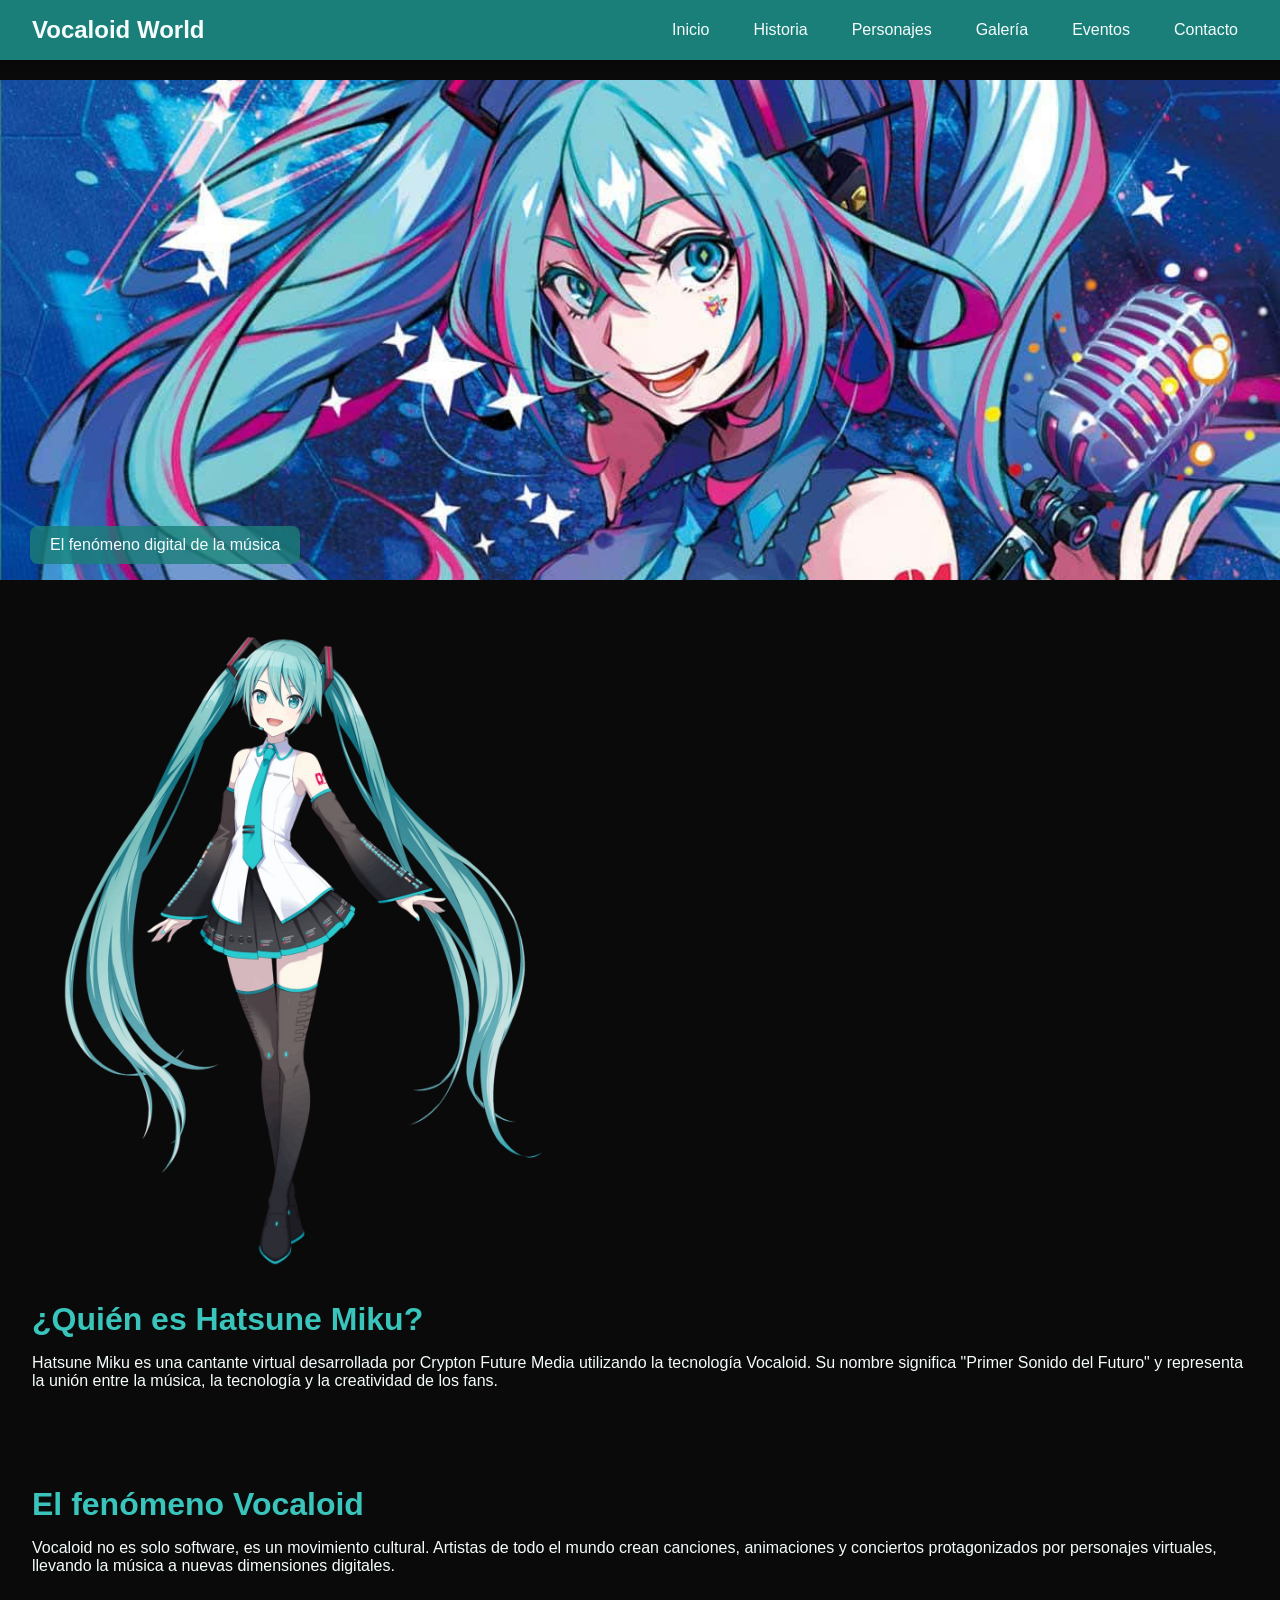
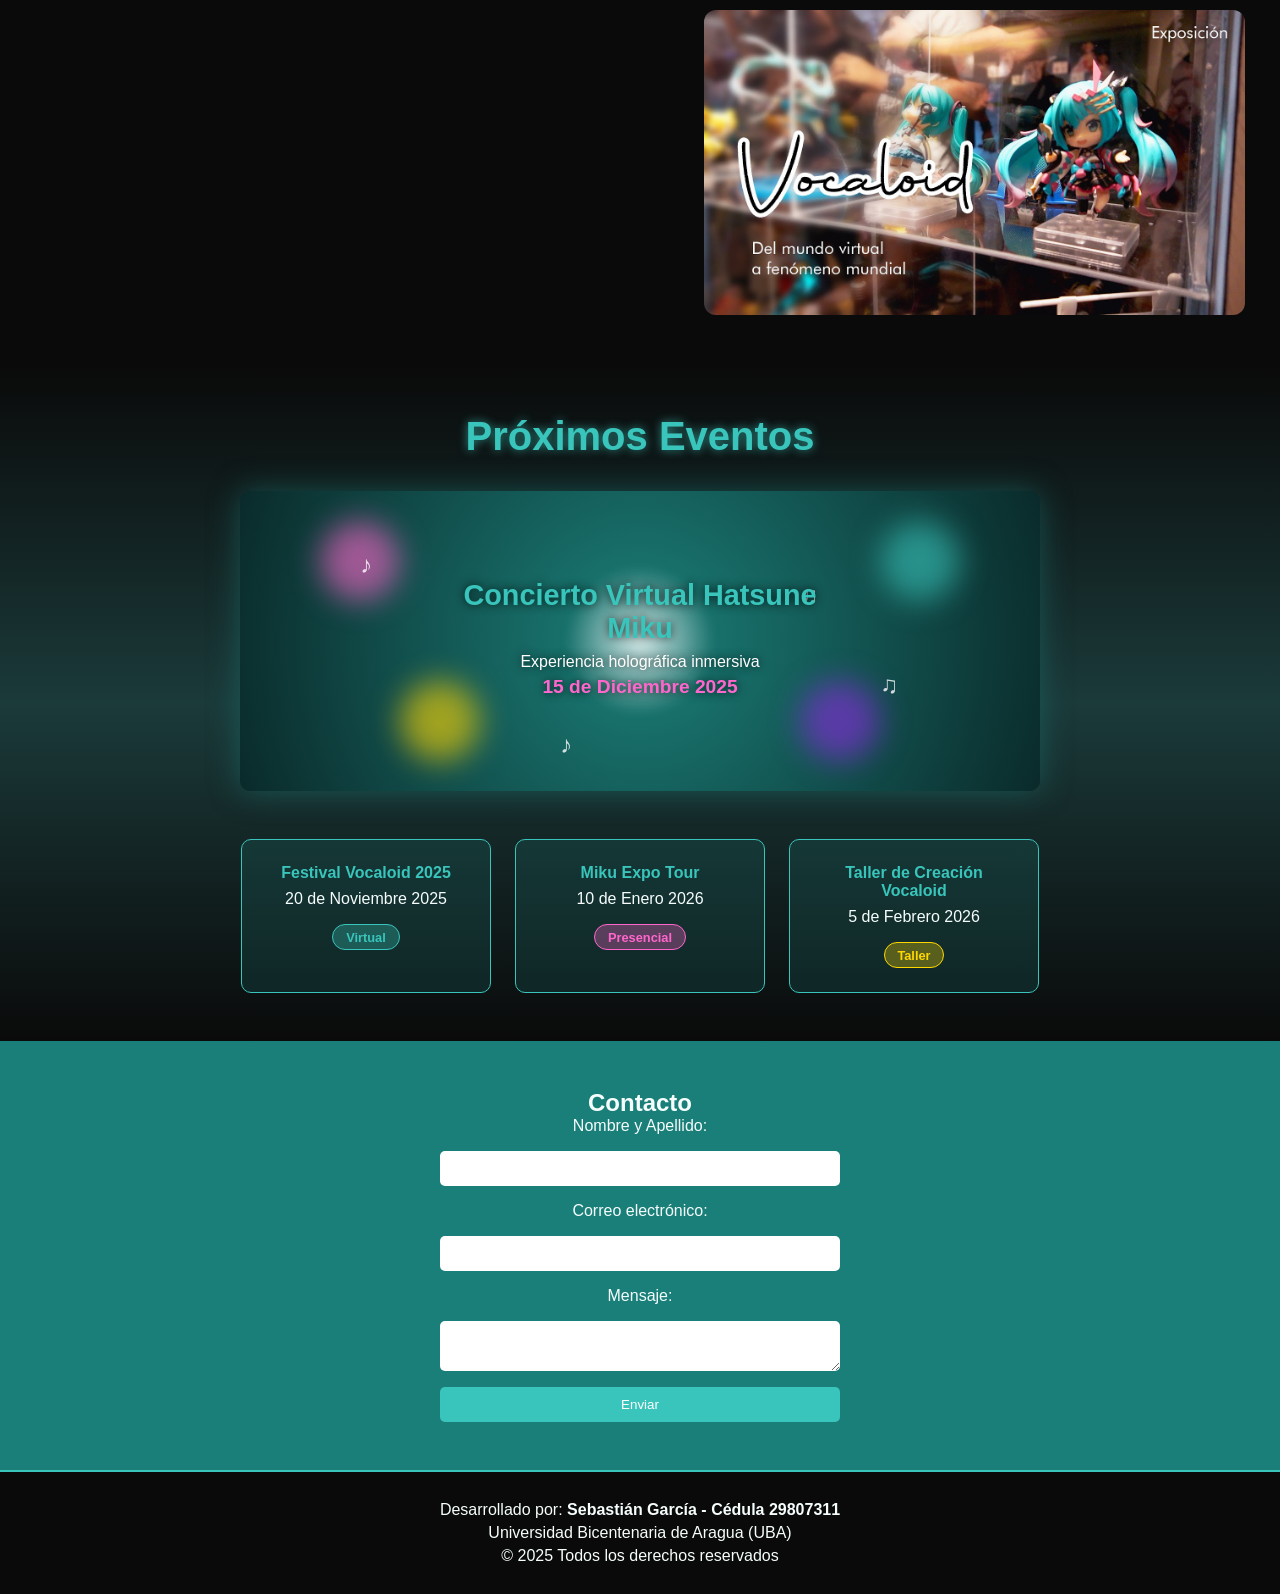
<file: index.html>
<!DOCTYPE html>
<html lang="es">
<head>
  <meta charset="UTF-8">
  <meta name="viewport" content="width=device-width, initial-scale=1.0">
  <title>Vocaloid World - Hatsune Miku</title>
  <link rel="stylesheet" href="styles.css">
</head>
<body>
  <!-- Navbar -->
  <header>
    <nav>
      <h1 class="logo">Vocaloid World</h1>
      <ul class="nav-links">
        <li><a href="index.html">Inicio</a></li>
        <li><a href="historia.html">Historia</a></li>
        <li><a href="personajes.html">Personajes</a></li>
        <li><a href="galeria.html">Galería</a></li>
        <li><a href="#eventos">Eventos</a></li> <!-- Nuevo enlace -->
        <li><a href="contacto.html">Contacto</a></li>
      </ul>
    </nav>
  </header>

  <!-- Slider -->
  <section id="slider">
    <div class="slide fade">
      <img src="img/Miku1.jpg" alt="Hatsune Miku">
      <div class="caption">El fenómeno digital de la música</div>
    </div>
    <div class="slide fade">
      <img src="img/Miku2.jpg" alt="Vocaloid concierto">
      <div class="caption">Conciertos virtuales únicos</div>
    </div>
    <div class="slide fade">
      <img src="img/Miku3.jpg" alt="Vocaloid grupo">
      <div class="caption">La comunidad Vocaloid</div>
    </div>
  </section>

  <!-- Sección de información -->
  <main>
    <section class="info">
      <article>
        <img src="img/Miku4.png" alt="Miku ilustración">
        <div>
          <h2>¿Quién es Hatsune Miku?</h2>
          <p>
            Hatsune Miku es una cantante virtual desarrollada por Crypton Future Media utilizando la tecnología Vocaloid. Su nombre significa "Primer Sonido del Futuro" y representa la unión entre la música, la tecnología y la creatividad de los fans.
          </p>
        </div>
      </article>
    </section>

    <section class="info reverse">
      <article>
        <div>
          <h2>El fenómeno Vocaloid</h2>
          <p>
            Vocaloid no es solo software, es un movimiento cultural. Artistas de todo el mundo crean canciones, animaciones y conciertos protagonizados por personajes virtuales, llevando la música a nuevas dimensiones digitales.
          </p>
        </div>
        <img src="img/Miku5.jpg" alt="Vocaloid concierto holográfico">
      </article>
    </section>
  </main>

  <!-- Nueva sección: Eventos -->
  <section id="eventos" class="eventos-section">
    <h2>Próximos Eventos</h2>
    <div class="stage-container">
      <div class="stage">
        <div class="stage-lights">
          <div class="light light-1"></div>
          <div class="light light-2"></div>
          <div class="light light-3"></div>
          <div class="light light-4"></div>
        </div>
        <div class="spotlight"></div>
        <div class="floating-notes">
          <div class="note">♪</div>
          <div class="note">♫</div>
          <div class="note">♪</div>
          <div class="note">♫</div>
        </div>
        <div class="concert-info">
          <h3>Concierto Virtual Hatsune Miku</h3>
          <p>Experiencia holográfica inmersiva</p>
          <p class="date">15 de Diciembre 2025</p>
        </div>
      </div>
    </div>
    <div class="event-list">
      <div class="event-card">
        <h4>Festival Vocaloid 2025</h4>
        <p>20 de Noviembre 2025</p>
        <span class="event-tag virtual">Virtual</span>
      </div>
      <div class="event-card">
        <h4>Miku Expo Tour</h4>
        <p>10 de Enero 2026</p>
        <span class="event-tag presencial">Presencial</span>
      </div>
      <div class="event-card">
        <h4>Taller de Creación Vocaloid</h4>
        <p>5 de Febrero 2026</p>
        <span class="event-tag taller">Taller</span>
      </div>
    </div>
  </section>

  <!-- Formulario de contacto -->
  <section id="contacto">
    <h2>Contacto</h2>
    <form>
      <label for="nombre">Nombre y Apellido:</label>
      <input type="text" id="nombre" name="nombre" required>

      <label for="email">Correo electrónico:</label>
      <input type="email" id="email" name="email" required>

      <label for="mensaje">Mensaje:</label>
      <textarea id="mensaje" name="mensaje" required></textarea>

      <button type="submit">Enviar</button>
    </form>
  </section>

  <!-- Footer -->
  <footer>
    <p>Desarrollado por: <strong>Sebastián García - Cédula 29807311</strong></p>
    <p>Universidad Bicentenaria de Aragua (UBA)</p>
    <p>© 2025 Todos los derechos reservados</p>
  </footer>

  <script>
    // Slider automático
    let slideIndex = 0;
    const showSlides = () => {
      const slides = document.querySelectorAll(".slide");
      slides.forEach(slide => slide.style.display = "none");
      slideIndex++;
      if (slideIndex > slides.length) slideIndex = 1;
      slides[slideIndex - 1].style.display = "block";
      setTimeout(showSlides, 4000);
    }
    showSlides();
  </script>
</body>
</html>
</file>
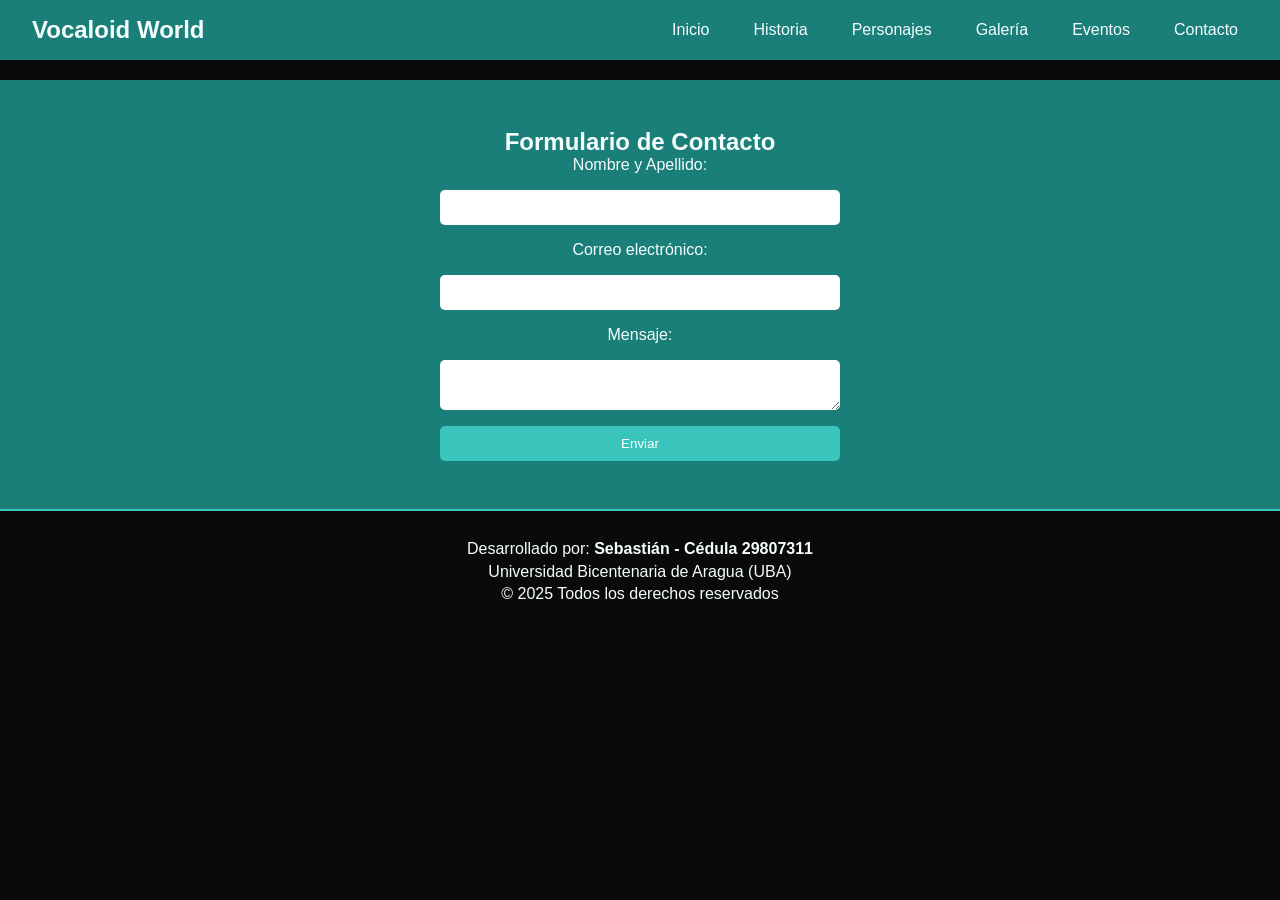
<file: contacto.html>
<!DOCTYPE html>
<html lang="es">
<head>
  <meta charset="UTF-8">
  <title>Contacto - Vocaloid World</title>
  <link rel="stylesheet" href="styles.css">
</head>
<body>
  <header>
    <nav>
      <h1 class="logo">Vocaloid World</h1>
      <ul class="nav-links">
        <li><a href="index.html">Inicio</a></li>
        <li><a href="historia.html">Historia</a></li>
        <li><a href="personajes.html">Personajes</a></li>
        <li><a href="galeria.html">Galería</a></li>
        <li><a href="index.html#eventos">Eventos</a></li>
        <li><a href="contacto.html">Contacto</a></li>
      </ul>
    </nav>
  </header>

  <section id="contacto">
    <h2>Formulario de Contacto</h2>
    <form>
      <label for="nombre">Nombre y Apellido:</label>
      <input type="text" id="nombre" name="nombre" required>

      <label for="email">Correo electrónico:</label>
      <input type="email" id="email" name="email" required>

      <label for="mensaje">Mensaje:</label>
      <textarea id="mensaje" name="mensaje" required></textarea>

      <button type="submit">Enviar</button>
    </form>
  </section>

  <footer>
    <p>Desarrollado por: <strong>Sebastián - Cédula 29807311</strong></p>
    <p>Universidad Bicentenaria de Aragua (UBA)</p>
    <p>© 2025 Todos los derechos reservados</p>
  </footer>
</body>
</html>
</file>
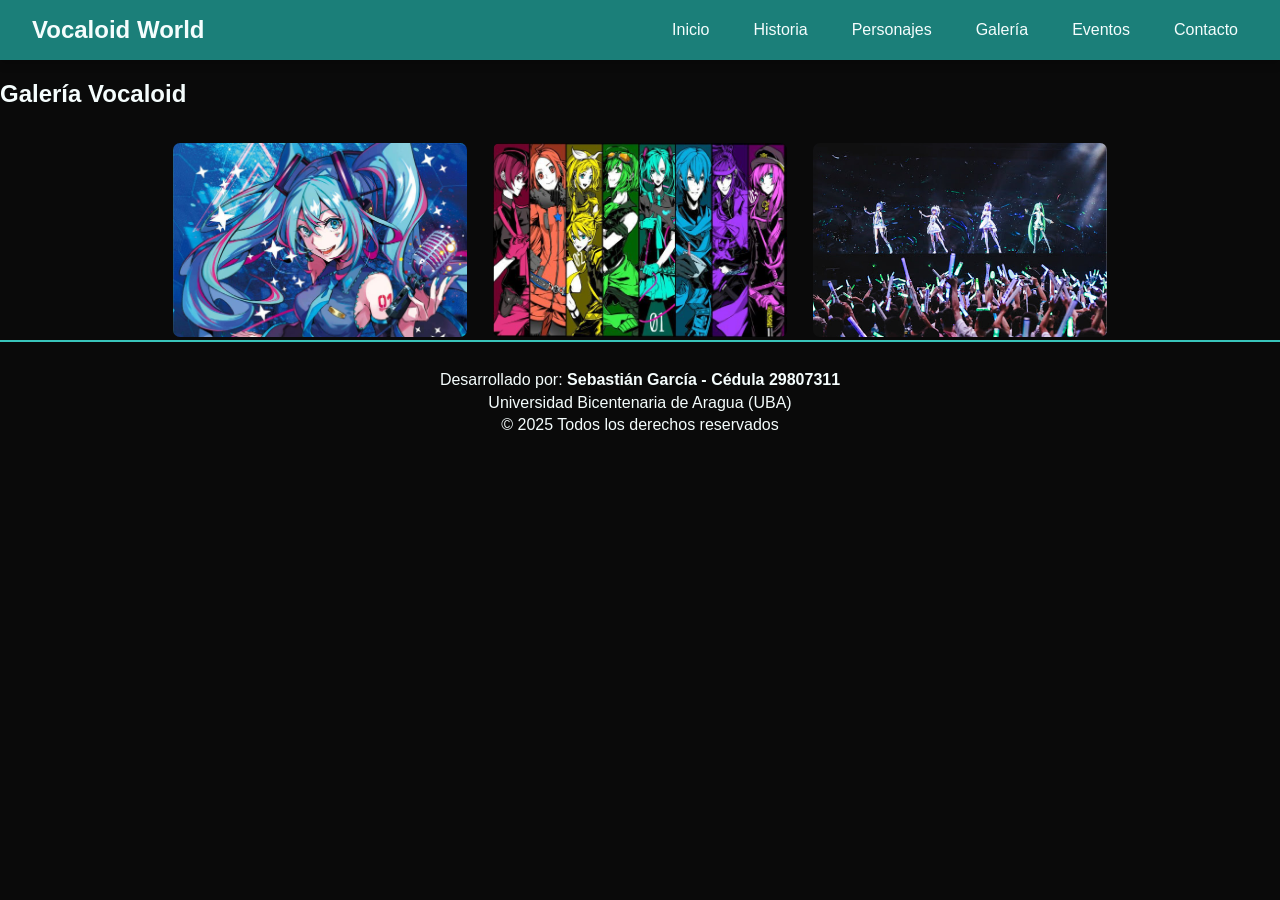
<file: galeria.html>
<!DOCTYPE html>
<html lang="es">
<head>
  <meta charset="UTF-8">
  <title>Galería - Vocaloid World</title>
  <link rel="stylesheet" href="styles.css">
</head>
<body>
  <header>
    <nav>
      <h1 class="logo">Vocaloid World</h1>
      <ul class="nav-links">
        <li><a href="index.html">Inicio</a></li>
        <li><a href="historia.html">Historia</a></li>
        <li><a href="personajes.html">Personajes</a></li>
        <li><a href="galeria.html">Galería</a></li>
        <li><a href="index.html#eventos">Eventos</a></li>
        <li><a href="contacto.html">Contacto</a></li>
      </ul>
    </nav>
  </header>

  <main class="info">
    <h2>Galería Vocaloid</h2>
    <div class="galeria">
      <img src="img/Miku1.jpg" alt="Miku 1">
      <img src="img/Miku3.jpg" alt="Miku 2">
      <img src="img/Miku2.jpg" alt="Concierto">
    </div>
  </main>

  <footer>
    <p>Desarrollado por: <strong>Sebastián García - Cédula 29807311</strong></p>
    <p>Universidad Bicentenaria de Aragua (UBA)</p>
    <p>© 2025 Todos los derechos reservados</p>
  </footer>
</body>
</html>
</file>
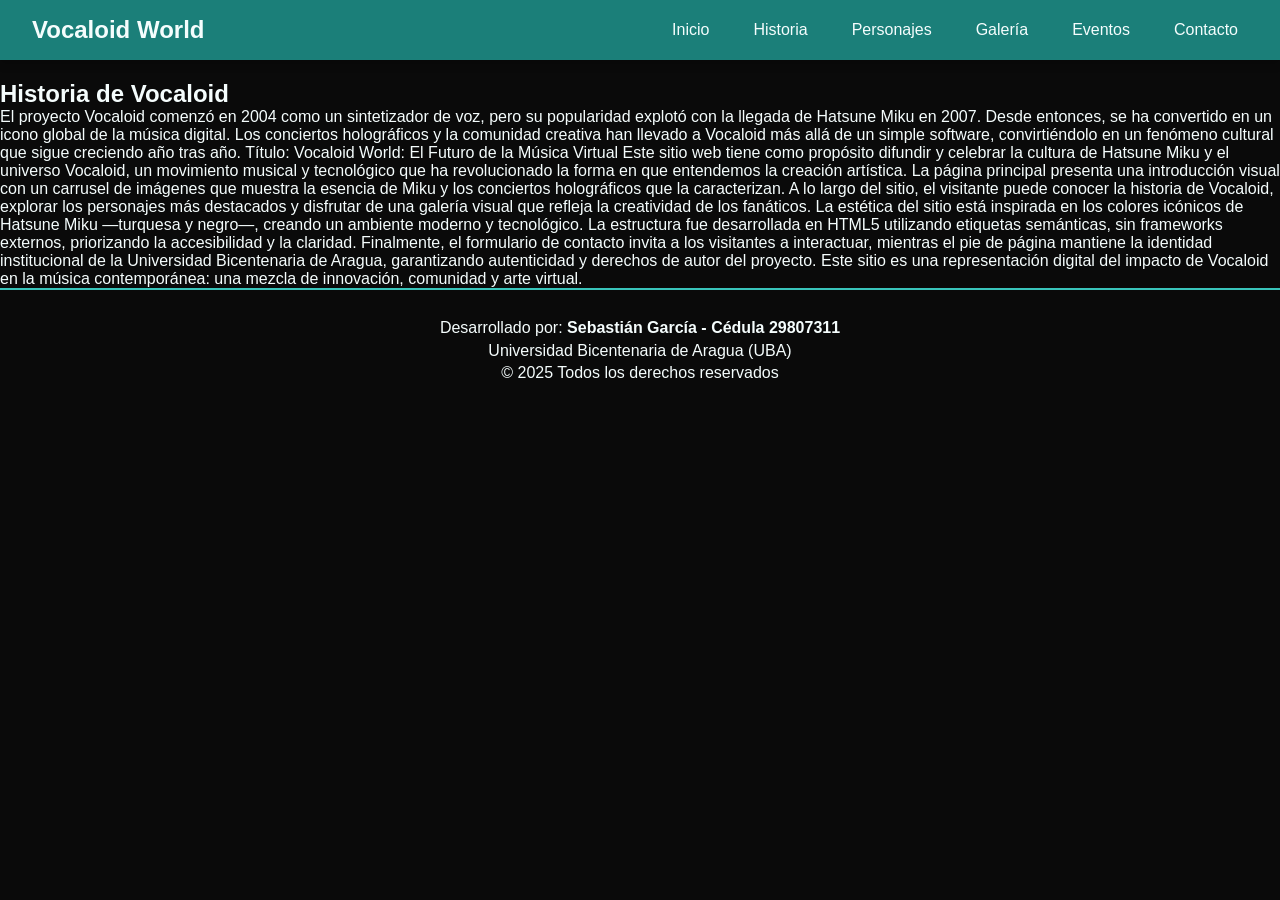
<file: historia.html>
<!DOCTYPE html>
<html lang="es">
<head>
  <meta charset="UTF-8">
  <title>Historia - Vocaloid World</title>
  <link rel="stylesheet" href="styles.css">
</head>
<body>
  <header>
    <nav>
      <h1 class="logo">Vocaloid World</h1>
      <ul class="nav-links">
        <li><a href="index.html">Inicio</a></li>
        <li><a href="historia.html">Historia</a></li>
        <li><a href="personajes.html">Personajes</a></li>
        <li><a href="galeria.html">Galería</a></li>
        <li><a href="index.html#eventos">Eventos</a></li>
        <li><a href="contacto.html">Contacto</a></li>
      </ul>
    </nav>
  </header>

  <main class="info">
    <h2>Historia de Vocaloid</h2>
    <p>
      El proyecto Vocaloid comenzó en 2004 como un sintetizador de voz, pero su popularidad explotó con la llegada de Hatsune Miku en 2007. Desde entonces, se ha convertido en un icono global de la música digital.
        Los conciertos holográficos y la comunidad creativa han llevado a Vocaloid más allá de un simple software, convirtiéndolo en un fenómeno cultural que sigue creciendo año tras año.

        Título: Vocaloid World: El Futuro de la Música Virtual

        Este sitio web tiene como propósito difundir y celebrar la cultura de Hatsune Miku y el universo Vocaloid, un movimiento musical y tecnológico que ha revolucionado la forma en que entendemos la creación artística.

        La página principal presenta una introducción visual con un carrusel de imágenes que muestra la esencia de Miku y los conciertos holográficos que la caracterizan. A lo largo del sitio, el visitante puede conocer la historia de Vocaloid, explorar los personajes más destacados y disfrutar de una galería visual que refleja la creatividad de los fanáticos.

        La estética del sitio está inspirada en los colores icónicos de Hatsune Miku —turquesa y negro—, creando un ambiente moderno y tecnológico. La estructura fue desarrollada en HTML5 utilizando etiquetas semánticas, sin frameworks externos, priorizando la accesibilidad y la claridad.

        Finalmente, el formulario de contacto invita a los visitantes a interactuar, mientras el pie de página mantiene la identidad institucional de la Universidad Bicentenaria de Aragua, garantizando autenticidad y derechos de autor del proyecto.

        Este sitio es una representación digital del impacto de Vocaloid en la música contemporánea: una mezcla de innovación, comunidad y arte virtual.
    </p>
  </main>

  <footer>
    <p>Desarrollado por: <strong>Sebastián García - Cédula 29807311</strong></p>
    <p>Universidad Bicentenaria de Aragua (UBA)</p>
    <p>© 2025 Todos los derechos reservados</p>
  </footer>
</body>
</html>
</file>
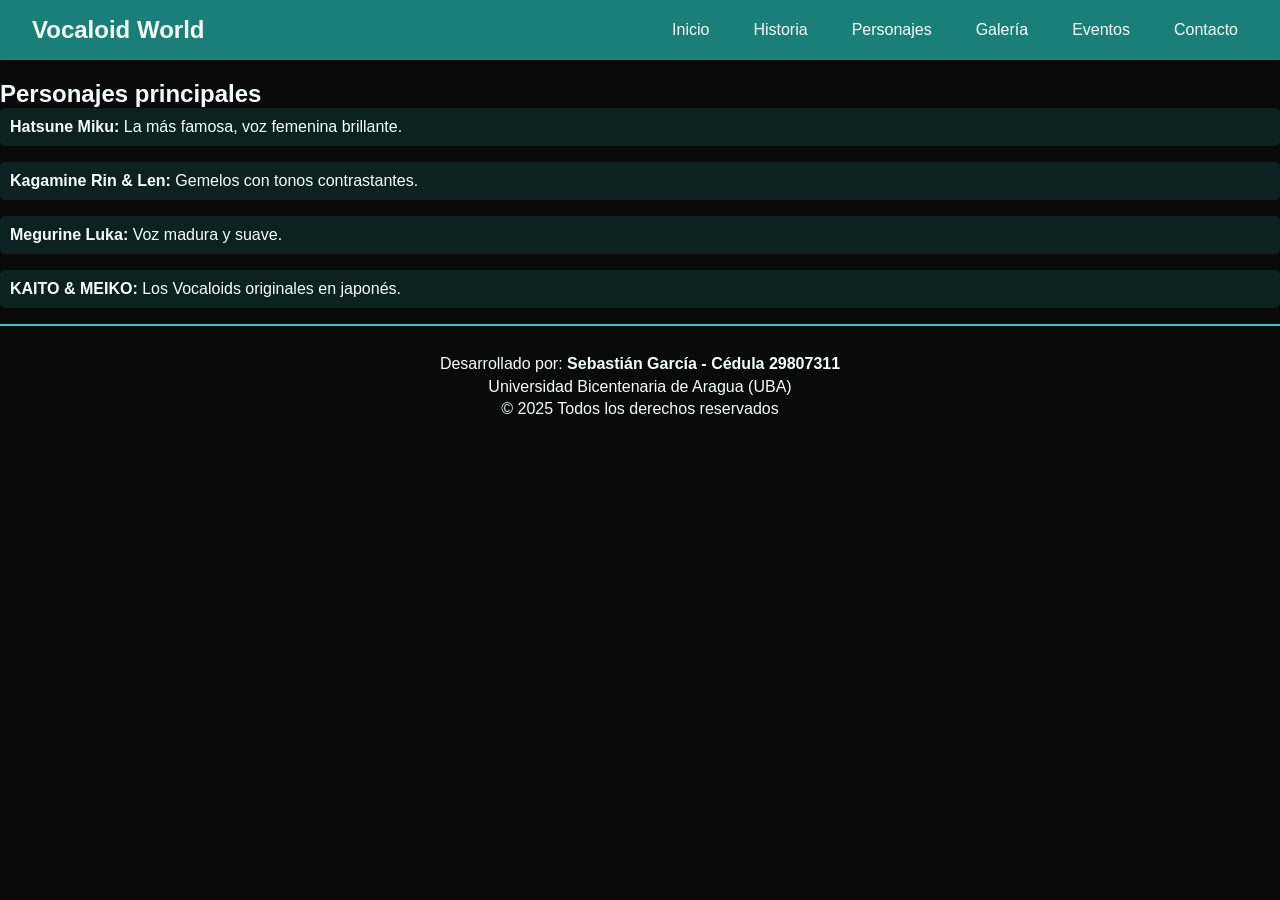
<file: personajes.html>
<!DOCTYPE html>
<html lang="es">
<head>
  <meta charset="UTF-8">
  <title>Personajes - Vocaloid World</title>
  <link rel="stylesheet" href="styles.css">
</head>
<body>
  <header>
    <nav>
      <h1 class="logo">Vocaloid World</h1>
      <ul class="nav-links">
        <li><a href="index.html">Inicio</a></li>
        <li><a href="historia.html">Historia</a></li>
        <li><a href="personajes.html">Personajes</a></li>
        <li><a href="galeria.html">Galería</a></li>
        <li><a href="index.html#eventos">Eventos</a></li>
        <li><a href="contacto.html">Contacto</a></li>
      </ul>
    </nav>
  </header>

  <main class="info">
    <h2>Personajes principales</h2>
    <ul>
      <li><strong>Hatsune Miku:</strong> La más famosa, voz femenina brillante.</li>
      <li><strong>Kagamine Rin & Len:</strong> Gemelos con tonos contrastantes.</li>
      <li><strong>Megurine Luka:</strong> Voz madura y suave.</li>
      <li><strong>KAITO & MEIKO:</strong> Los Vocaloids originales en japonés.</li>
    </ul>
  </main>

  <footer>
    <p>Desarrollado por: <strong>Sebastián García - Cédula 29807311</strong></p>
    <p>Universidad Bicentenaria de Aragua (UBA)</p>
    <p>© 2025 Todos los derechos reservados</p>
  </footer>
</body>
</html>
</file>
<file: styles.css>
* {
  margin: 0;
  padding: 0;
  box-sizing: border-box;
}

/* Smooth Scrolling */
html {
  scroll-behavior: smooth;
}

body {
  font-family: 'Segoe UI', sans-serif;
  background-color: #0A0A0A;
  color: #F5FDFD;
  padding-top: 80px; /* Compensación para el navbar fijo */
}

/* Navbar Fijo */
header {
  background-color: #1B7F79;
  padding: 1rem 2rem;
  position: fixed;
  top: 0;
  width: 100%;
  z-index: 1000;
  box-shadow: 0 2px 10px rgba(0, 0, 0, 0.3);
}
nav {
  display: flex;
  justify-content: space-between;
  align-items: center;
}
.logo {
  color: #F5FDFD;
}
.nav-links {
  list-style: none;
  display: flex;
  gap: 1.5rem;
}
.nav-links a {
  color: #F5FDFD;
  text-decoration: none;
  transition: color 0.3s;
  padding: 5px 10px;
  border-radius: 4px;
}
.nav-links a:hover {
  color: #FF66CC;
  background-color: rgba(255, 255, 255, 0.1);
}

/* Slider */
#slider {
  position: relative;
  max-width: 100%;
  overflow: hidden;
}
.slide {
  display: none;
  width: 100%;
}
.slide img {
  width: 100%;
  height: 500px;
  object-fit: cover;
}
.caption {
  position: absolute;
  bottom: 20px;
  left: 30px;
  background: rgba(27, 127, 121, 0.8);
  padding: 10px 20px;
  border-radius: 8px;
  color: #F5FDFD;
}

/* Secciones */
section.info {
  padding: 3rem 2rem;
  background: #0A0A0A;
}
section.info article {
  display: flex;
  align-items: center;
  gap: 2rem;
  flex-wrap: wrap;
}
section.info.reverse article {
  flex-direction: row-reverse;
}

/* Efectos para imágenes */
section.info img {
  width: 45%;
  border-radius: 15px;
  transition: transform 0.4s ease, box-shadow 0.4s ease;
  border: 3px solid transparent;
}
section.info img:hover {
  transform: scale(1.03);
  box-shadow: 0 0 20px rgba(57, 197, 187, 0.6);
  border-color: #39C5BB;
}

/* Transiciones para títulos */
section.info h2 {
  color: #39C5BB;
  margin-bottom: 1rem;
  transition: all 0.4s ease;
  font-size: 2rem;
}
section.info h2:hover {
  color: #FF66CC;
  transform: scale(1.05);
}

/* Efectos para galería */
.galeria {
  display: flex;
  flex-wrap: wrap;
  gap: 20px;
  justify-content: center;
  margin-top: 2rem;
}
.galeria img {
  width: 300px;
  height: 200px;
  object-fit: cover;
  border-radius: 10px;
  transition: transform 0.4s ease, box-shadow 0.4s ease;
  border: 3px solid transparent;
}
.galeria img:hover {
  transform: scale(1.05);
  box-shadow: 0 0 20px rgba(57, 197, 187, 0.6);
  border-color: #39C5BB;
}

/* Formulario */
#contacto {
  padding: 3rem 2rem;
  background: #1B7F79;
  text-align: center;
}
form {
  display: flex;
  flex-direction: column;
  max-width: 400px;
  margin: auto;
  gap: 1rem;
}
input, textarea {
  padding: 10px;
  border: none;
  border-radius: 5px;
  outline: none;
}
button {
  background: #39C5BB;
  border: none;
  padding: 10px;
  color: #fff;
  border-radius: 5px;
  cursor: pointer;
  transition: background 0.3s;
}
button:hover {
  background: #FF66CC;
}

/* Footer */
footer {
  background: #0A0A0A;
  text-align: center;
  padding: 1.5rem;
  border-top: 2px solid #39C5BB;
}
footer p {
  margin: 0.3rem 0;
}

/* Estilos para la página de personajes */
main.info ul {
  list-style-type: none;
  padding: 0;
}
main.info li {
  margin-bottom: 1rem;
  padding: 10px;
  background-color: rgba(27, 127, 121, 0.2);
  border-radius: 5px;
  transition: background-color 0.3s;
}
main.info li:hover {
  background-color: rgba(27, 127, 121, 0.4);
}

/* Nueva sección: Eventos */
.eventos-section {
  padding: 3rem 2rem;
  background: linear-gradient(to bottom, #0A0A0A, #1B3A3A, #0A0A0A);
  text-align: center;
  position: relative;
  overflow: hidden;
}

.eventos-section h2 {
  color: #39C5BB;
  margin-bottom: 2rem;
  font-size: 2.5rem;
  text-shadow: 0 0 10px rgba(57, 197, 187, 0.7);
  animation: titleGlow 3s infinite alternate;
}

@keyframes titleGlow {
  0% {
    text-shadow: 0 0 10px rgba(57, 197, 187, 0.7);
  }
  100% {
    text-shadow: 0 0 20px rgba(57, 197, 187, 1), 0 0 30px rgba(255, 102, 204, 0.5);
  }
}

/* Escenario con animaciones */
.stage-container {
  position: relative;
  margin: 2rem auto;
  max-width: 800px;
  height: 300px;
  perspective: 1000px;
}

.stage {
  position: relative;
  width: 100%;
  height: 100%;
  background: radial-gradient(circle at center, #1B7F79, #0A2A2A);
  border-radius: 10px;
  box-shadow: 0 0 30px rgba(27, 127, 121, 0.5);
  overflow: hidden;
  transform-style: preserve-3d;
}

/* Luces del escenario */
.stage-lights {
  position: absolute;
  top: 0;
  left: 0;
  width: 100%;
  height: 100%;
}

.light {
  position: absolute;
  width: 80px;
  height: 80px;
  border-radius: 50%;
  filter: blur(15px);
  animation: lightPulse 4s infinite alternate;
}

.light-1 {
  top: 10%;
  left: 10%;
  background: rgba(255, 102, 204, 0.6);
  animation-delay: 0s;
}

.light-2 {
  top: 10%;
  right: 10%;
  background: rgba(57, 197, 187, 0.6);
  animation-delay: 1s;
}

.light-3 {
  bottom: 10%;
  left: 20%;
  background: rgba(255, 215, 0, 0.6);
  animation-delay: 2s;
}

.light-4 {
  bottom: 10%;
  right: 20%;
  background: rgba(138, 43, 226, 0.6);
  animation-delay: 3s;
}

@keyframes lightPulse {
  0% {
    transform: scale(0.8);
    opacity: 0.4;
  }
  100% {
    transform: scale(1.2);
    opacity: 0.8;
  }
}

/* Spotlight central */
.spotlight {
  position: absolute;
  top: 50%;
  left: 50%;
  transform: translate(-50%, -50%);
  width: 150px;
  height: 150px;
  background: radial-gradient(circle, rgba(255, 255, 255, 0.8) 0%, rgba(255, 255, 255, 0) 70%);
  border-radius: 50%;
  animation: spotlightMove 6s infinite alternate;
  filter: blur(5px);
}

@keyframes spotlightMove {
  0% {
    transform: translate(-50%, -50%) scale(1);
  }
  50% {
    transform: translate(-40%, -60%) scale(1.2);
  }
  100% {
    transform: translate(-60%, -40%) scale(0.9);
  }
}

/* Notas musicales flotantes */
.floating-notes {
  position: absolute;
  width: 100%;
  height: 100%;
}

.note {
  position: absolute;
  font-size: 24px;
  color: rgba(255, 255, 255, 0.8);
  animation: floatNote 8s infinite linear;
}

.note:nth-child(1) {
  top: 20%;
  left: 15%;
  animation-delay: 0s;
}

.note:nth-child(2) {
  top: 60%;
  left: 80%;
  animation-delay: 2s;
}

.note:nth-child(3) {
  top: 80%;
  left: 40%;
  animation-delay: 4s;
}

.note:nth-child(4) {
  top: 30%;
  left: 70%;
  animation-delay: 6s;
}

@keyframes floatNote {
  0% {
    transform: translateY(0) rotate(0deg);
    opacity: 0;
  }
  10% {
    opacity: 1;
  }
  90% {
    opacity: 1;
  }
  100% {
    transform: translateY(-100px) rotate(360deg);
    opacity: 0;
  }
}

/* Información del concierto */
.concert-info {
  position: absolute;
  top: 50%;
  left: 50%;
  transform: translate(-50%, -50%);
  text-align: center;
  color: white;
  text-shadow: 0 0 10px rgba(0, 0, 0, 0.8);
  z-index: 10;
}

.concert-info h3 {
  font-size: 1.8rem;
  margin-bottom: 0.5rem;
  color: #39C5BB;
  animation: textPulse 2s infinite alternate;
}

@keyframes textPulse {
  0% {
    transform: scale(1);
  }
  100% {
    transform: scale(1.05);
  }
}

.concert-info p {
  margin: 0.3rem 0;
}

.date {
  font-weight: bold;
  color: #FF66CC;
  font-size: 1.2rem;
}

/* Lista de eventos */
.event-list {
  display: flex;
  justify-content: center;
  flex-wrap: wrap;
  gap: 1.5rem;
  margin-top: 3rem;
}

.event-card {
  background: rgba(27, 127, 121, 0.2);
  border: 1px solid #39C5BB;
  border-radius: 10px;
  padding: 1.5rem;
  width: 250px;
  transition: all 0.3s ease;
  position: relative;
  overflow: hidden;
}

.event-card::before {
  content: '';
  position: absolute;
  top: 0;
  left: -100%;
  width: 100%;
  height: 100%;
  background: linear-gradient(90deg, transparent, rgba(255, 255, 255, 0.2), transparent);
  transition: left 0.5s;
}

.event-card:hover::before {
  left: 100%;
}

.event-card:hover {
  transform: translateY(-10px);
  box-shadow: 0 10px 20px rgba(57, 197, 187, 0.3);
  border-color: #FF66CC;
}

.event-card h4 {
  color: #39C5BB;
  margin-bottom: 0.5rem;
}

.event-card p {
  margin-bottom: 1rem;
}

.event-tag {
  display: inline-block;
  padding: 0.3rem 0.8rem;
  border-radius: 20px;
  font-size: 0.8rem;
  font-weight: bold;
}

.event-tag.virtual {
  background: rgba(57, 197, 187, 0.3);
  color: #39C5BB;
  border: 1px solid #39C5BB;
}

.event-tag.presencial {
  background: rgba(255, 102, 204, 0.3);
  color: #FF66CC;
  border: 1px solid #FF66CC;
}

.event-tag.taller {
  background: rgba(255, 215, 0, 0.3);
  color: #FFD700;
  border: 1px solid #FFD700;
}
</file>
